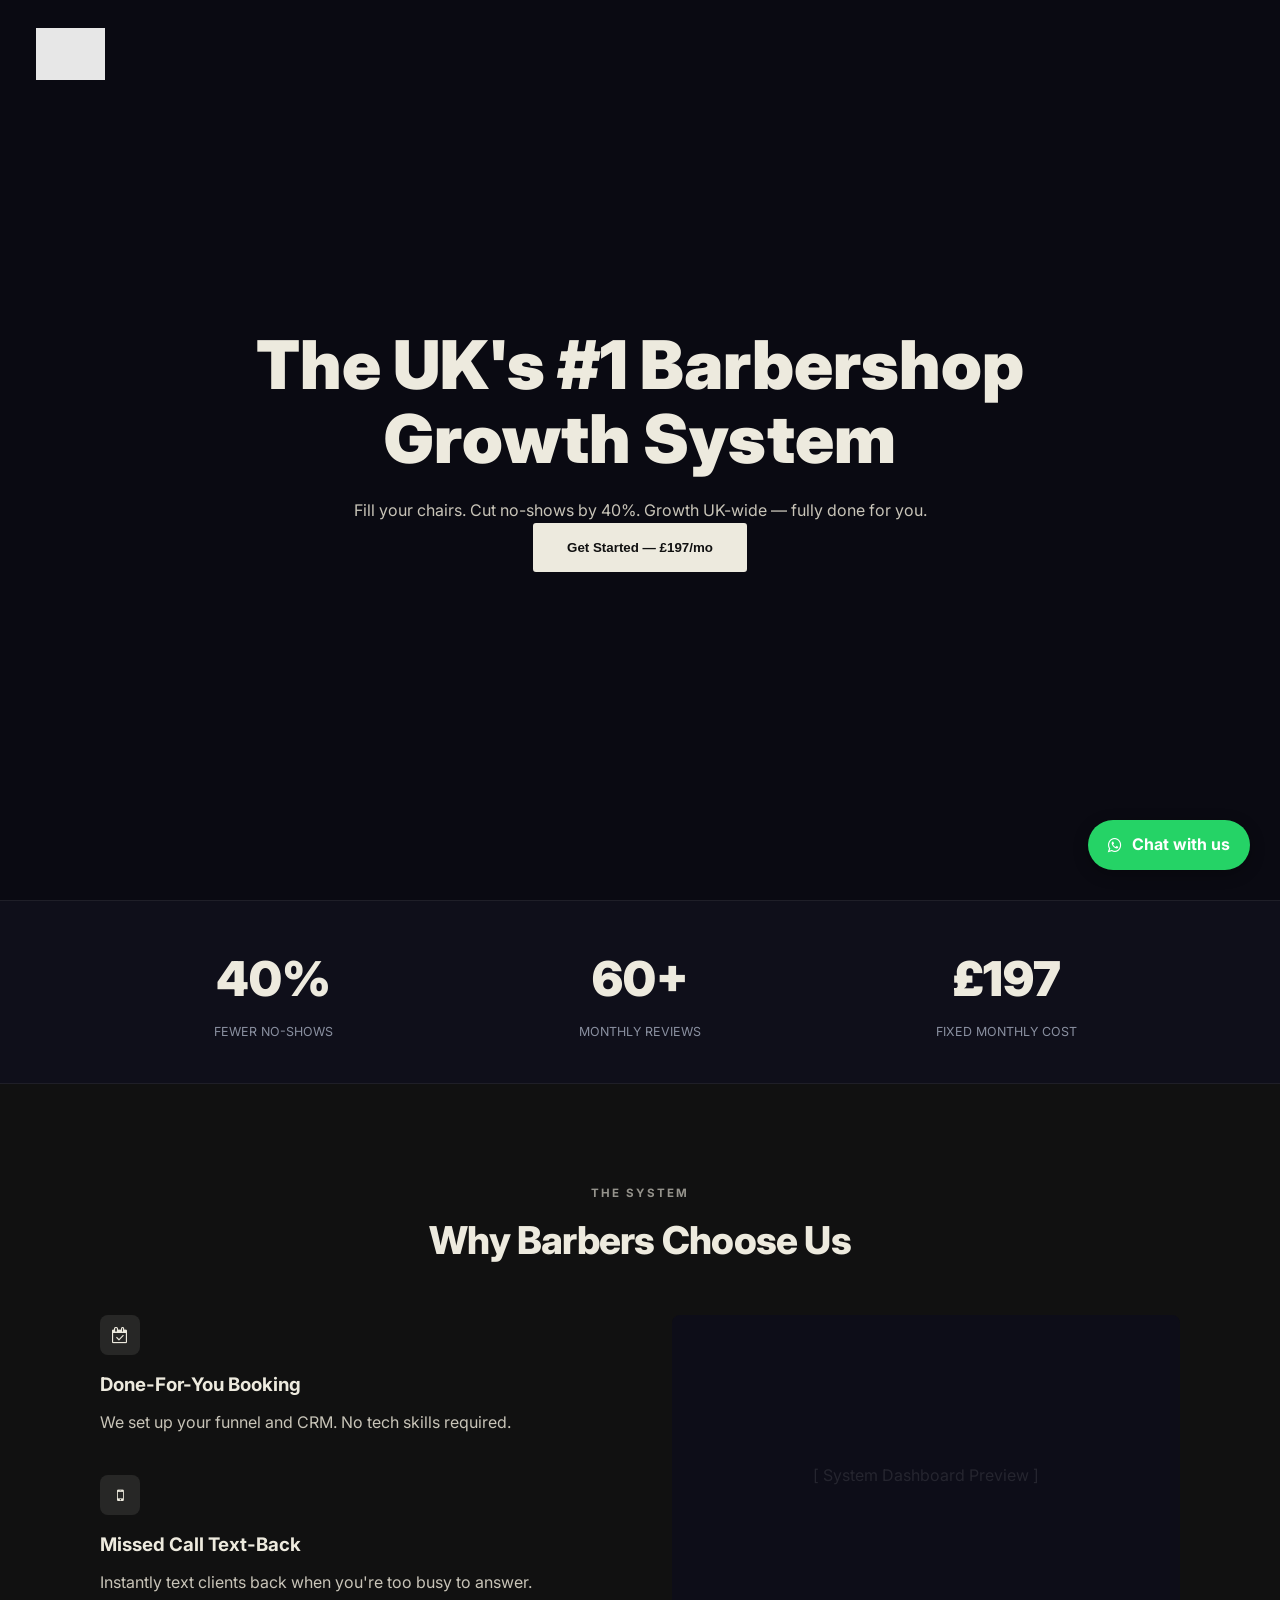
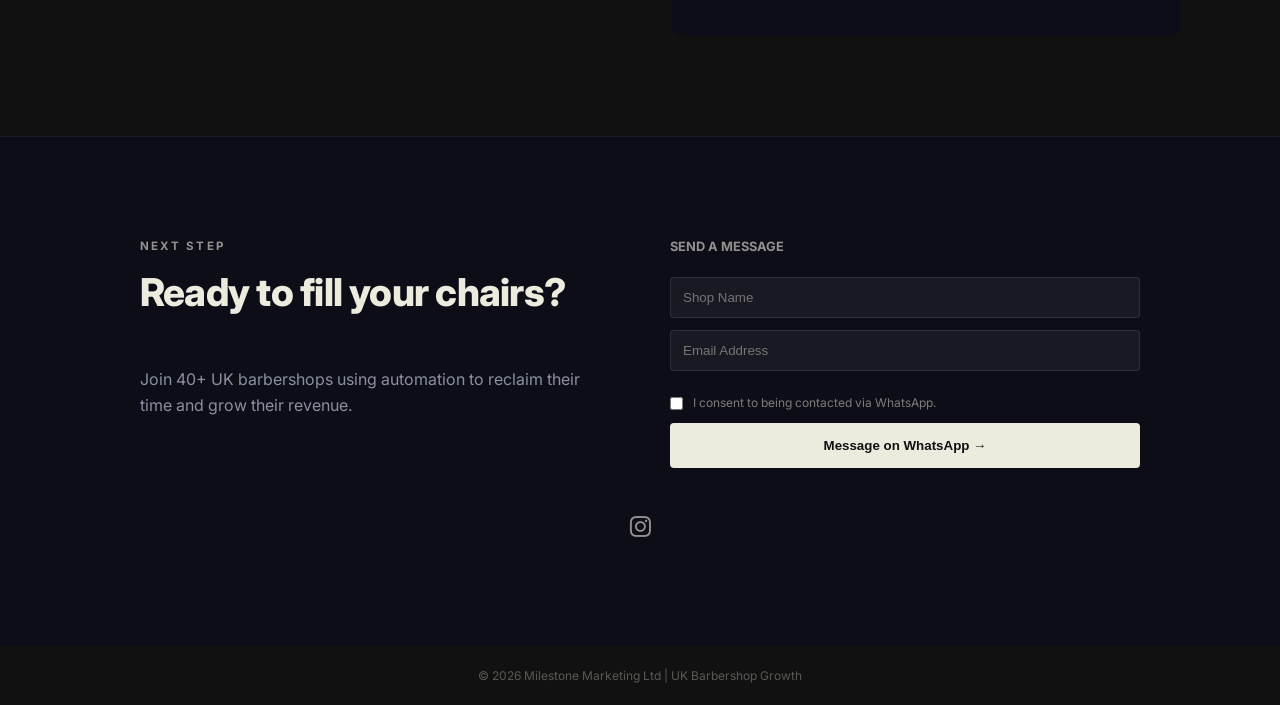
<file: index3.html>
<!DOCTYPE html>
<html lang="en-GB">
<head>
    <meta charset="UTF-8">
    <meta name="viewport" content="width=device-width, initial-scale=1.0">
    <title>Barber Growth System | Barbershop Automation UK</title>
    <meta name="description" content="The done-for-you Barber Growth System for UK barbershops. CRM, SMS reminders, missed call recovery & local SEO — £197/month.">
    
    <link rel="preconnect" href="https://fonts.googleapis.com">
    <link rel="preconnect" href="https://fonts.gstatic.com" crossorigin>
    <link href="https://fonts.googleapis.com/css2?family=Inter:wght@300;400;500;600;700;800;900&display=swap" rel="stylesheet">
    
    <link rel="stylesheet" href="https://stackpath.bootstrapcdn.com/font-awesome/4.7.0/css/font-awesome.min.css">

    <style>
      /* =====================================================
          DESIGN SYSTEM — Premium Dark Theme
      ===================================================== */
      :root {
        --bg-dark: #0a0a12;
        --card-bg: #0d0d18;
        --accent: #EDEADE;
        --accent-muted: rgba(237, 234, 222, 0.6);
        --text-gray: #8a90a0;
        --whatsapp-green: #25D366;
      }

      *, *::before, *::after { box-sizing: border-box; margin: 0; padding: 0; }
      html { scroll-behavior: smooth; }
      body {
        font-family: 'Inter', sans-serif;
        background: #111;
        color: #c8c4b8;
        line-height: 1.6;
        -webkit-font-smoothing: antialiased;
      }

      /* ── Section Title Component ── */
      .title-text { text-align: center; margin-bottom: 52px; }
      .title-text > p {
        font-size: 0.72rem; font-weight: 700; letter-spacing: 0.18em;
        text-transform: uppercase; color: var(--accent); opacity: 0.6; margin-bottom: 14px;
      }
      .title-text h2 {
        font-size: clamp(1.6rem, 3.5vw, 2.4rem); font-weight: 800;
        color: var(--accent); line-height: 1.2; letter-spacing: -0.02em;
        max-width: 620px; margin: 0 auto;
      }

      /* =====================================================
          BANNER
      ===================================================== */
      #banner {
        position: relative; width: 100%; min-height: 100vh;
        display: flex; align-items: center; justify-content: center;
        background: var(--bg-dark); overflow: hidden;
      }
      .banner-video {
        position: absolute; inset: 0; width: 100%; height: 100%;
        object-fit: cover; opacity: 0.22; z-index: 0;
      }
      .logo {
        position: absolute; top: 28px; left: 36px; height: 52px;
        z-index: 10; filter: brightness(0) invert(1); opacity: 0.9;
      }
      .banner-text { position: relative; z-index: 5; text-align: center; padding: 0 24px; max-width: 820px; }
      .banner-text h1 {
        font-size: clamp(2.4rem, 6vw, 4.2rem); font-weight: 900;
        color: var(--accent); line-height: 1.1; margin-bottom: 22px;
      }
      .banner-btn { display: flex; gap: 16px; justify-content: center; flex-wrap: wrap; }
      
      .btn-main {
        background: var(--accent); color: #111; border: 2px solid var(--accent);
        padding: 15px 32px; font-weight: 700; border-radius: 3px;
        cursor: pointer; transition: all 0.2s ease; text-decoration: none;
      }
      .btn-main:hover { transform: translateY(-2px); background: #d8d4c4; }

      /* =====================================================
          STATS BAR
      ===================================================== */
      #stats-bar {
        background: #0f0f1a; border-top: 1px solid rgba(237, 234, 222, 0.07);
        border-bottom: 1px solid rgba(237, 234, 222, 0.07);
      }
      .stats-bar-inner { display: flex; justify-content: center; flex-wrap: wrap; max-width: 1100px; margin: 0 auto; }
      .stat-item { flex: 1 1 220px; text-align: center; padding: 40px 28px; }
      .stat-number { display: block; font-size: 3rem; font-weight: 900; color: var(--accent); }
      .stat-label { font-size: 0.78rem; color: var(--text-gray); text-transform: uppercase; }

      /* =====================================================
          FEATURES
      ===================================================== */
      #feature { padding: 100px 20px; background: #111; }
      .feature-box { display: grid; grid-template-columns: 1fr 1fr; gap: 64px; max-width: 1080px; margin: 0 auto; }
      .feature-item { margin-bottom: 40px; }
      .feature-item h3 { color: var(--accent); margin-bottom: 10px; }
      .feature-icon { width: 40px; height: 40px; background: rgba(237,234,222,0.1); border-radius: 8px; display: flex; align-items: center; justify-content: center; margin-bottom: 15px; color: var(--accent); }

      /* =====================================================
          CTA / FOOTER SECTION
      ===================================================== */
      #footer { background: var(--card-bg); padding: 100px 20px; border-top: 1px solid rgba(237, 234, 222, 0.06); }
      .footer-row { display: grid; grid-template-columns: 1fr 1fr; gap: 60px; max-width: 1000px; margin: 0 auto; }
      
      .footer-right h3 { font-size: 0.8rem; text-transform: uppercase; color: var(--accent-muted); margin-bottom: 20px; }
      .footer-input { width: 100%; padding: 12px; background: rgba(255,255,255,0.05); border: 1px solid rgba(237,234,222,0.1); color: var(--accent); border-radius: 4px; margin-bottom: 12px; }
      .whatsapp-btn { width: 100%; background: var(--accent); color: #111; padding: 15px; border: none; border-radius: 4px; font-weight: 800; cursor: pointer; transition: 0.3s; }
      .whatsapp-btn:hover { background: #fff; }

      .social-links { display: flex; justify-content: center; gap: 20px; margin-top: 40px; }
      .social-links a { color: var(--accent-muted); font-size: 24px; transition: 0.3s; }
      .social-links a:hover { color: var(--accent); transform: translateY(-3px); }

      /* =====================================================
          FLOATING WHATSAPP
      ===================================================== */
      .whatsapp-float {
        position: fixed; bottom: 30px; right: 30px; background: var(--whatsapp-green);
        color: #fff; border-radius: 50px; padding: 12px 20px; display: flex;
        align-items: center; gap: 10px; text-decoration: none; z-index: 9999;
        font-weight: 700; box-shadow: 0 4px 15px rgba(0,0,0,0.3); transition: 0.3s;
      }
      .whatsapp-float:hover { transform: scale(1.05); background: #128C7E; }

      @media (max-width: 860px) {
        .feature-box, .footer-row { grid-template-columns: 1fr; }
        .whatsapp-float span { display: none; }
        .whatsapp-float { padding: 15px; border-radius: 50%; }
      }
    </style>
</head>

<body>

<section id="banner">
    <video autoplay muted loop playsinline class="banner-video">
        <source src="barberpro.mp4" type="video/mp4">
    </video>
    <img src="sci.png" alt="Logo" class="logo">
    <div class="banner-text">
        <h1>The UK's #1 Barbershop Growth System</h1>
        <p>Fill your chairs. Cut no-shows by 40%. Growth UK-wide — fully done for you.</p>
        <div class="banner-btn">
            <button class="btn-main" onclick="document.getElementById('footer').scrollIntoView({behavior: 'smooth'})">Get Started — £197/mo</button>
        </div>
    </div>
</section>

<section id="stats-bar">
  <div class="stats-bar-inner">
    <div class="stat-item"><span class="stat-number">40%</span><span class="stat-label">Fewer no-shows</span></div>
    <div class="stat-item"><span class="stat-number">60+</span><span class="stat-label">Monthly Reviews</span></div>
    <div class="stat-item"><span class="stat-number">£197</span><span class="stat-label">Fixed Monthly Cost</span></div>
  </div>
</section>

<section id="feature">
    <div class="title-text">
        <p>The System</p>
        <h2>Why Barbers Choose Us</h2>
    </div>
    <div class="feature-box">
        <div class="features-list">
            <div class="feature-item">
                <div class="feature-icon"><i class="fa fa-calendar-check-o"></i></div>
                <h3>Done-For-You Booking</h3>
                <p>We set up your funnel and CRM. No tech skills required.</p>
            </div>
            <div class="feature-item">
                <div class="feature-icon"><i class="fa fa-mobile"></i></div>
                <h3>Missed Call Text-Back</h3>
                <p>Instantly text clients back when you're too busy to answer.</p>
            </div>
        </div>
        <div style="background:var(--card-bg); border-radius:8px; display:flex; align-items:center; justify-content:center; color:rgba(255,255,255,0.1);">
            [ System Dashboard Preview ]
        </div>
    </div>
</section>

<section id="footer">
    <div class="footer-row">
        <div class="footer-left">
            <div class="title-text" style="text-align:left;">
                <p>Next Step</p>
                <h2 style="margin:0;">Ready to fill your chairs?</h2>
            </div>
            <p style="margin-top:20px; color:var(--text-gray);">Join 40+ UK barbershops using automation to reclaim their time and grow their revenue.</p>
        </div>
        
        <div class="footer-right">
            <h3>Send a Message</h3>
            <input type="text" id="name" class="footer-input" placeholder="Shop Name">
            <input type="email" id="email" class="footer-input" placeholder="Email Address">
            
            <div style="margin: 10px 0; display:flex; gap:10px; align-items:center;">
                <input type="checkbox" id="consent">
                <label for="consent" style="font-size:12px; opacity:0.6;">I consent to being contacted via WhatsApp.</label>
            </div>

            <button class="whatsapp-btn" onclick="sendWhatsApp()">Message on WhatsApp →</button>
        </div>
    </div>

    <div class="social-links">
        <a href="https://www.instagram.com/yourusername" target="_blank">
            <i class="fa fa-instagram"></i>
        </a>
    </div>
</section>

<div class="footer-bottom" style="text-align:center; padding:20px; opacity:0.4; font-size:12px;">
    © 2026 Milestone Marketing Ltd | UK Barbershop Growth
</div>

<a href="https://wa.me/441234567890" class="whatsapp-float" target="_blank">
    <i class="fa fa-whatsapp"></i>
    <span>Chat with us</span>
</a>

<script>
function sendWhatsApp() {
    const phoneNumber = "441234567890"; // CHANGE THIS
    const name = document.getElementById('name').value;
    const email = document.getElementById('email').value;
    const consent = document.getElementById('consent').checked;

    if(!name || !email || !consent) {
        alert("Please fill all fields and agree to consent.");
        return;
    }

    const message = `Hi! I'm interested in the Barber Growth System for ${name}. Email: ${email}`;
    window.open(`https://wa.me/${phoneNumber}?text=${encodeURIComponent(message)}`, '_blank');
}
</script>

</body>
</html>
</file>
